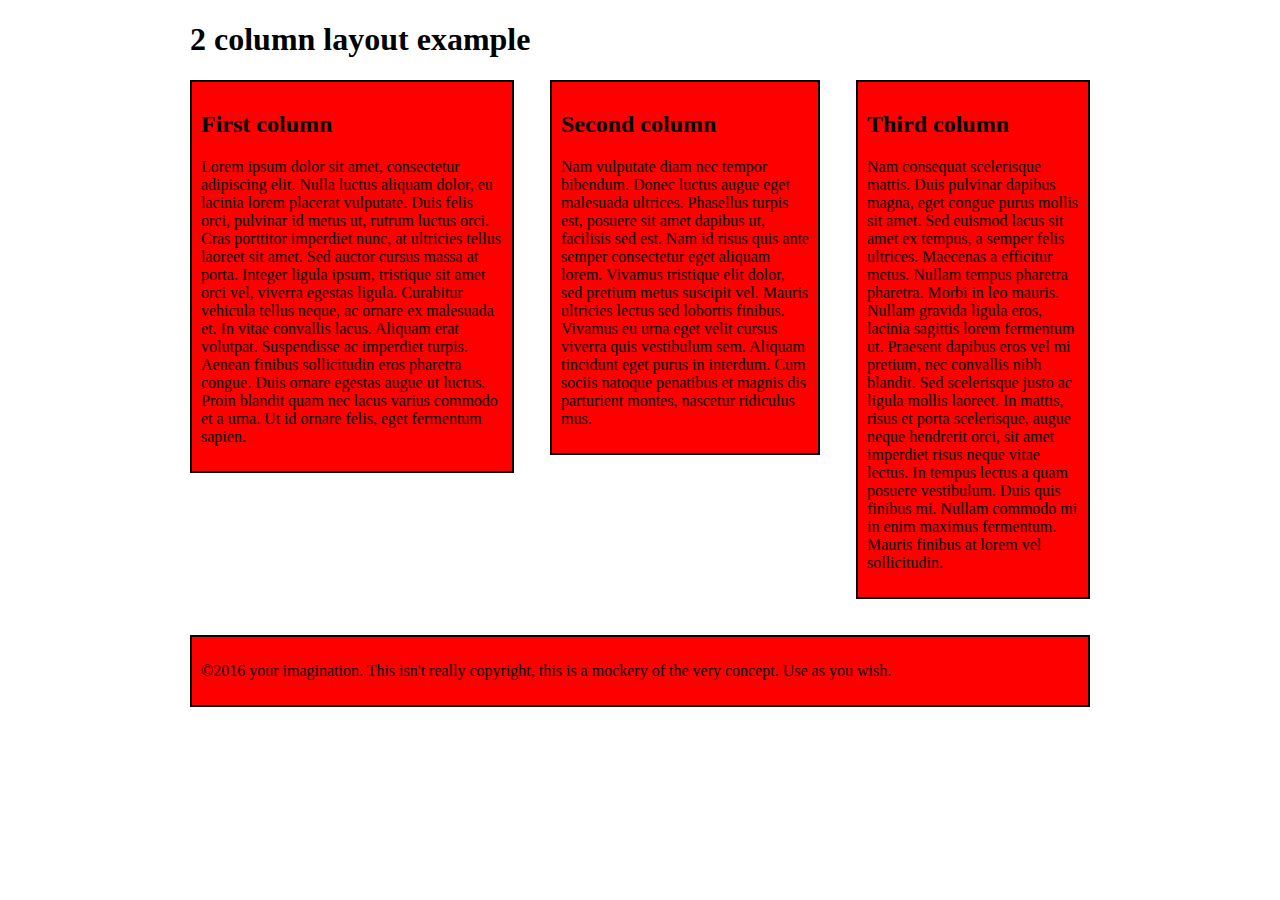
<file: 05/index.html>
<!DOCTYPE html>
<html lang="en-US">

<head>
    <meta charset="utf-8">
    <title>My test page</title>
    <style>
        * {
            box-sizing: border-box;
        }

        body {
            width: 90%;
            max-width: 900px;
            margin: 0 auto;
        }

        div:nth-of-type(1) {
            width: 36%;
            float: left;
        }

        div:nth-of-type(2) {
            width: 30%;
            float: left;
            margin-left: 4%;
        }

        div:nth-of-type(3) {
            width: 26%;
            float: right;
        }

        .clearfix {
            clear: both;
        }

        footer {
            margin-top: 4%;
        }

        .column,
        footer {
            padding: 1%;
            border: 2px solid black;
            background-color: red;
        }
    </style>
</head>

<body>
    <h1>2 column layout example</h1>
    <div class="column">
        <h2>First column</h2>
        <p> Lorem ipsum dolor sit amet, consectetur adipiscing elit. Nulla luctus aliquam dolor, eu lacinia lorem
            placerat
            vulputate. Duis felis orci, pulvinar id metus ut, rutrum luctus orci. Cras porttitor imperdiet nunc, at
            ultricies
            tellus laoreet sit amet. Sed auctor cursus massa at porta. Integer ligula ipsum, tristique sit amet orci
            vel,
            viverra egestas ligula. Curabitur vehicula tellus neque, ac ornare ex malesuada et. In vitae convallis
            lacus.
            Aliquam erat volutpat. Suspendisse ac imperdiet turpis. Aenean finibus sollicitudin eros pharetra congue.
            Duis
            ornare egestas augue ut luctus. Proin blandit quam nec lacus varius commodo et a urna. Ut id ornare felis,
            eget
            fermentum sapien.</p>
    </div>

    <div class="column">
        <h2>Second column</h2>
        <p>Nam vulputate diam nec tempor bibendum. Donec luctus augue eget malesuada ultrices. Phasellus turpis est,
            posuere
            sit amet dapibus ut, facilisis sed est. Nam id risus quis ante semper consectetur eget aliquam lorem.
            Vivamus
            tristique elit dolor, sed pretium metus suscipit vel. Mauris ultricies lectus sed lobortis finibus. Vivamus
            eu
            urna eget velit cursus viverra quis vestibulum sem. Aliquam tincidunt eget purus in interdum. Cum sociis
            natoque
            penatibus et magnis dis parturient montes, nascetur ridiculus mus.</p>
    </div>

    <div class="column">
        <h2>Third column</h2>
        <p>Nam consequat scelerisque mattis. Duis pulvinar dapibus magna, eget congue purus mollis sit amet. Sed euismod
            lacus sit amet ex tempus, a semper felis ultrices. Maecenas a efficitur metus. Nullam tempus pharetra
            pharetra.
            Morbi in leo mauris. Nullam gravida ligula eros, lacinia sagittis lorem fermentum ut. Praesent dapibus eros
            vel mi
            pretium, nec convallis nibh blandit. Sed scelerisque justo ac ligula mollis laoreet. In mattis, risus et
            porta
            scelerisque, augue neque hendrerit orci, sit amet imperdiet risus neque vitae lectus. In tempus lectus a
            quam
            posuere vestibulum. Duis quis finibus mi. Nullam commodo mi in enim maximus fermentum. Mauris finibus at
            lorem vel
            sollicitudin.</p>
    </div>
    <div class="clearfix"></div>
    <footer>
        <p>&copy;2016 your imagination. This isn't really copyright, this is a mockery of the very concept. Use as you
            wish.
        </p>
    </footer>
</body>

</html>
</file>
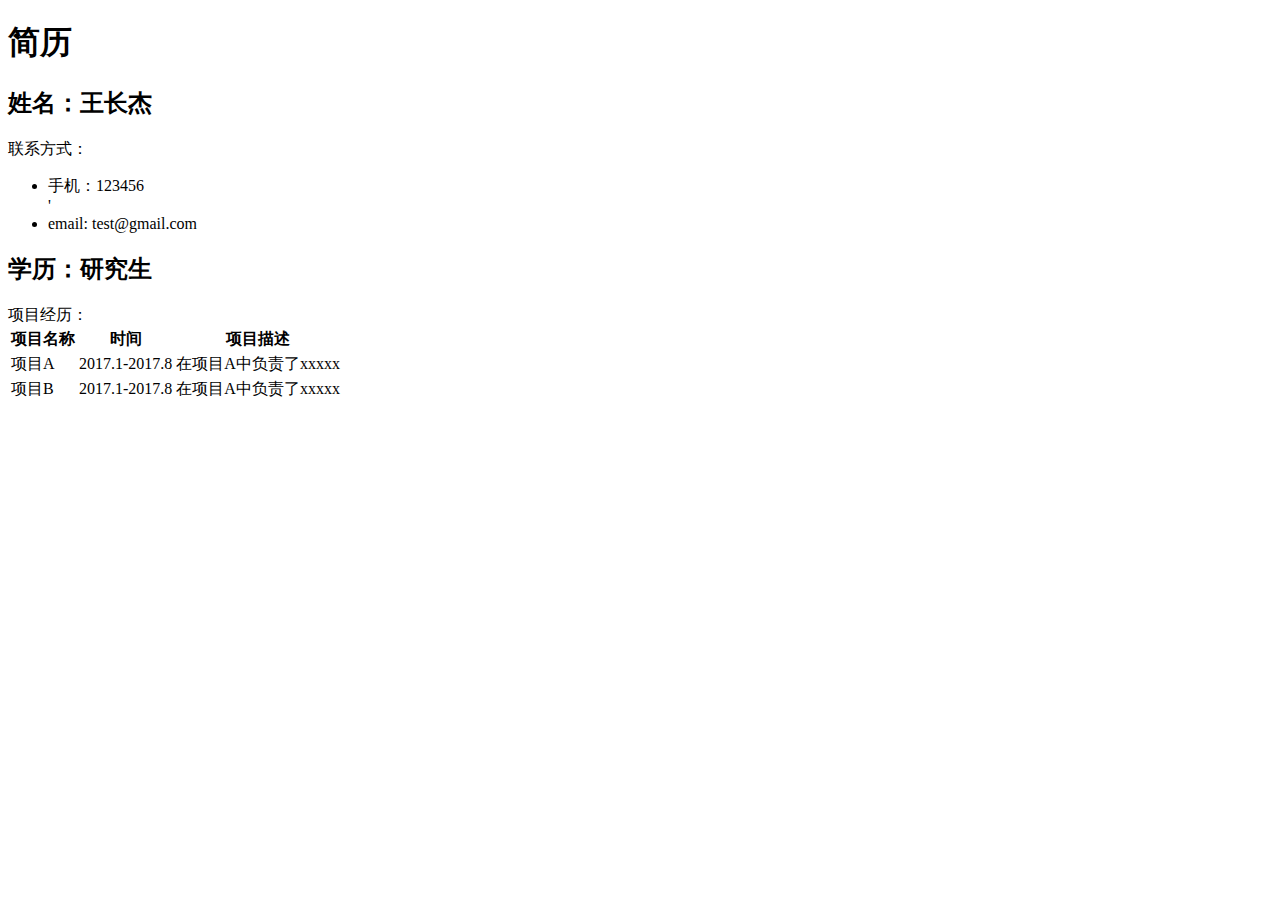
<file: 02/CV.html>
<!DOCTYPE html>
<html lang="en">
<head>
    <meta charset="UTF-8">
    <meta name="viewport" content="width=device-width, initial-scale=1.0">
    <meta http-equiv="X-UA-Compatible" content="ie=edge">
    <title>Document</title>
</head>
<body>
    <h1>简历</h1>
    <h2>姓名：王长杰</h2>
    联系方式：
    <ul>
        <li>手机：123456</li>'
        <li>email: test@gmail.com</li>
    </ul>
    <h2>学历：研究生</h2>
    项目经历：
    <table>
        <tr>
            <th>项目名称</th>
            <th>时间</th>
            <th>项目描述</th>
        </tr>
        <tr>
            <td>项目A</td>
            <td>2017.1-2017.8</td>
            <td>在项目A中负责了xxxxx</td>
        </tr>
        <tr>
            <td>项目B</td>
            <td>2017.1-2017.8</td>
            <td>在项目A中负责了xxxxx</td>
        </tr>
    </table>
</body>
</html>
</file>
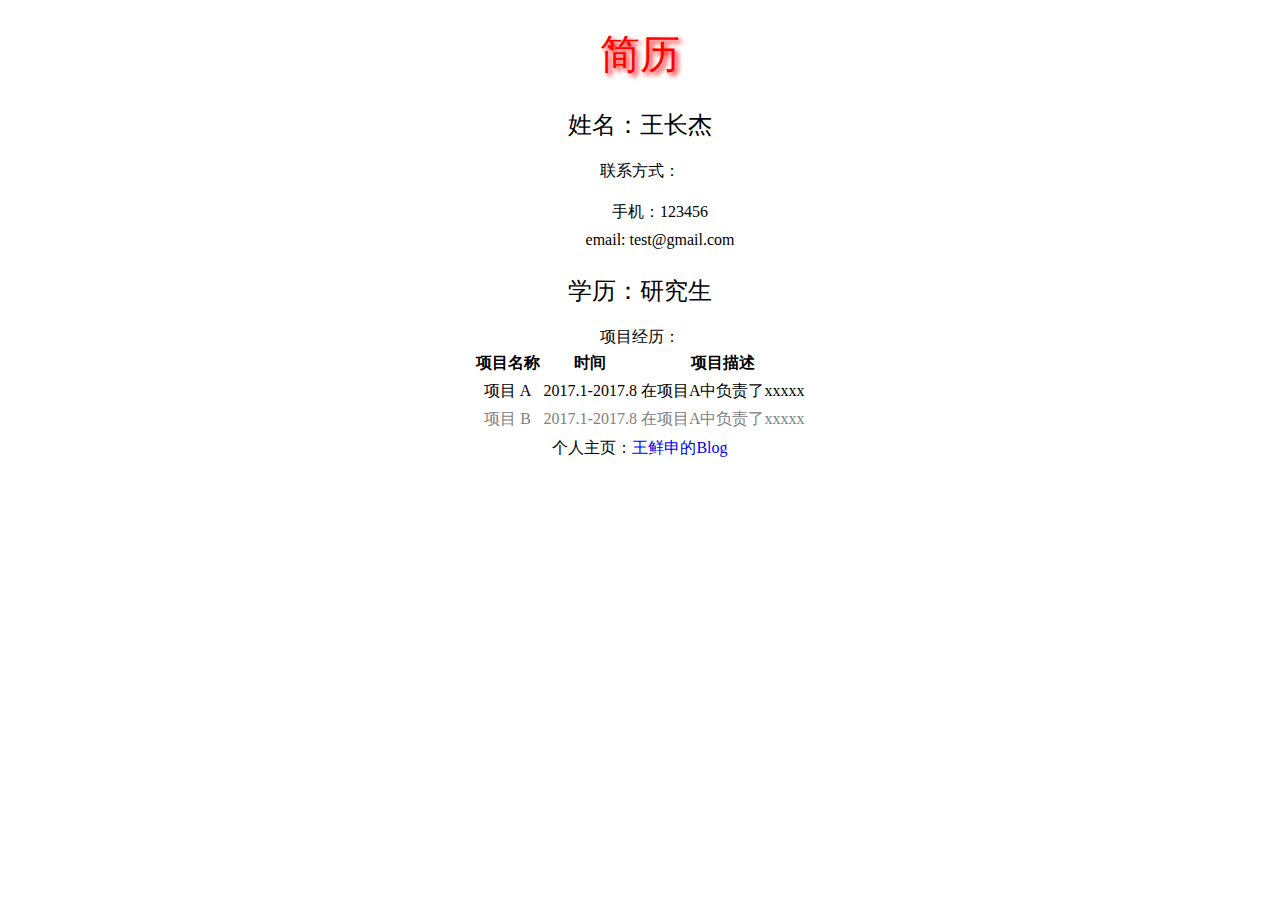
<file: 03/CV.html>
<!DOCTYPE html>
<html lang="en">
<head>
    <meta charset="UTF-8">
    <meta name="viewport" content="width=device-width, initial-scale=1.0">
    <meta http-equiv="X-UA-Compatible" content="ie=edge">
    <title>Document</title>
    <link rel="stylesheet" href="CV.css">
</head>
<body>
    <h1>简历</h1>
    <h2>姓名：王长杰</h2>
    联系方式：
    <ul id="contact">
        <li>手机：123456</li>
        <li>email: test@gmail.com</li>
    </ul>
    <h2>学历：研究生</h2>
    项目经历：
    <table>
        <tr>
            <th>项目名称</th>
            <th>时间</th>
            <th>项目描述</th>
        </tr>
        <tr>
            <td>项目 A</td>
            <td>2017.1-2017.8</td>
            <td>在项目A中负责了xxxxx</td>
        </tr>
        <tr class="even">
            <td>项目 B</td>
            <td>2017.1-2017.8</td>
            <td>在项目A中负责了xxxxx</td>
        </tr>
    </table>
    个人主页：<a href="http://www.thewangcj.top" >王鲜申的Blog</a>
</body>
</html>
</file>
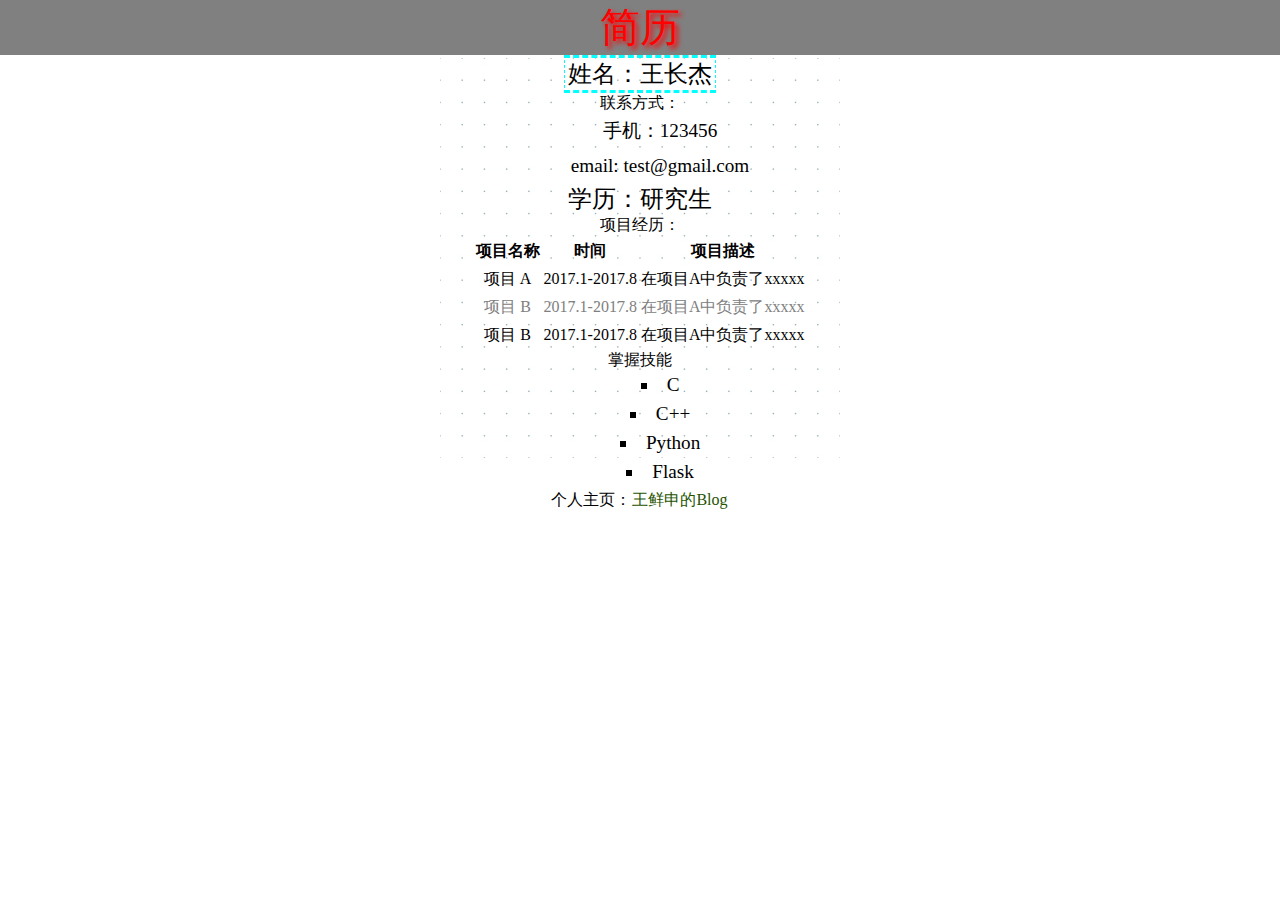
<file: 04/CV.html>
<!DOCTYPE html>
<html lang="en">
<head>
    <meta charset="UTF-8">
    <meta name="viewport" content="width=device-width, initial-scale=1.0">
    <meta http-equiv="X-UA-Compatible" content="ie=edge">
    <title>Document</title>
    <link rel="stylesheet" href="CV.css">
</head>
<body>
    <h1 id="title">简历</h1>
    <h2 id="name">姓名：王长杰</h2>
    联系方式：
    <ul id="contact">
        <li>手机：123456</li>
        <li>email: test@gmail.com</li>
    </ul>
    <h2>学历：研究生</h2>
    项目经历：
    <table>
        <tr>
            <th>项目名称</th>
            <th>时间</th>
            <th>项目描述</th>
        </tr>
        <tr>
            <td>项目 A</td>
            <td>2017.1-2017.8</td>
            <td>在项目A中负责了xxxxx</td>
        </tr>
        <tr class="even">
            <td>项目 B</td>
            <td>2017.1-2017.8</td>
            <td>在项目A中负责了xxxxx</td>
        </tr>
        <tr>
            <td>项目 B</td>
            <td>2017.1-2017.8</td>
            <td>在项目A中负责了xxxxx</td>
        </tr>
    </table>
    掌握技能
    <ul>
        <li>C</li>
        <li>C++</li>
        <li>Python</li>
        <li>Flask</li>
    </ul>
    个人主页：<a href="http://www.thewangcj.top" >王鲜申的Blog</a>
</body>
</html>
</file>
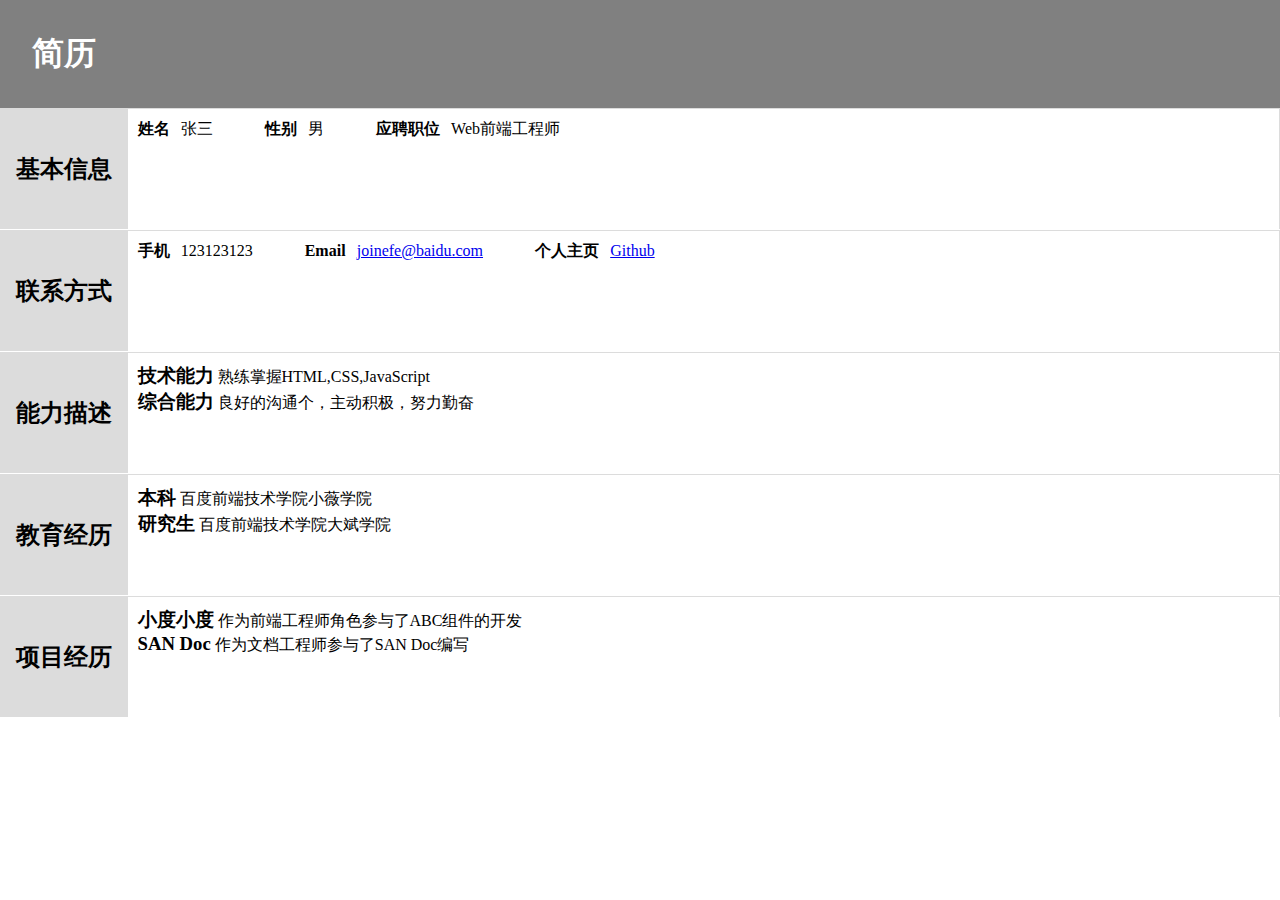
<file: 05/resume.html>
<!DOCTYPE html>
<html lang="en">

<head>
    <meta charset="UTF-8">
    <meta name="viewport" content="width=device-width, initial-scale=1.0">
    <meta http-equiv="X-UA-Compatible" content="ie=edge">
    <title>简历</title>
    <link rel="stylesheet" href="css/style_3.css">
</head>

<body>
    <div id="title">
        <h1>简历</h1>
    </div>

    <div id="content">

        <div class="entry">
            <h2>基本信息</h2>
            <div class="entry-right">
                <ul>
                    <li><span>姓名</span>张三</li>
                    <li><span>性别</span>男</li>
                    <li><span>应聘职位</span>Web前端工程师</li>
                </ul>
            </div>

        </div>

        <div class="clean-float"></div>

        <div class="entry">
            <h2>联系方式</h2>
            <div class="entry-right">
                <ul>
                    <li><span>手机</span>123123123</li>
                    <li><span>Email</span><a href="#">joinefe@baidu.com</a> </li>
                    <li><span>个人主页</span><a href="https://github.com/">Github</a></li>
                </ul>
            </div>
        </div>

        <div class="clean-float"></div>

        <div class="entry">
            <h2>能力描述</h2>
            <div class="entry-right">
                <div class="item">
                    <h3>技术能力</h3>
                    <p>熟练掌握HTML,CSS,JavaScript</p>
                </div>
                <div class="item">
                    <h3>综合能力</h3>
                    <p>良好的沟通个，主动积极，努力勤奋</p>
                </div>
            </div>
        </div>

        <div class="clean-float"></div>

        <div class="entry">
            <h2>教育经历</h2>
            <div class="entry-right">
                <div class="item">
                    <h3>本科</h3>
                    <p>百度前端技术学院小薇学院</p>
                </div>
                <div class="item">
                    <h3>研究生</h3>
                    <p>百度前端技术学院大斌学院</p>
                </div>
            </div>
        </div>

        <div class="clean-float"></div>

        <div class="entry">
            <h2>项目经历</h2>
            <div class="entry-right">
                <div class="item">
                    <h3>小度小度</h3>
                    <p>作为前端工程师角色参与了ABC组件的开发</p>
                </div>
                <div class="item">
                    <h3>SAN Doc</h3>
                    <p>作为文档工程师参与了SAN Doc编写</p>
                </div>
            </div>
        </div>

    </div>
</body>

</html>
</file>
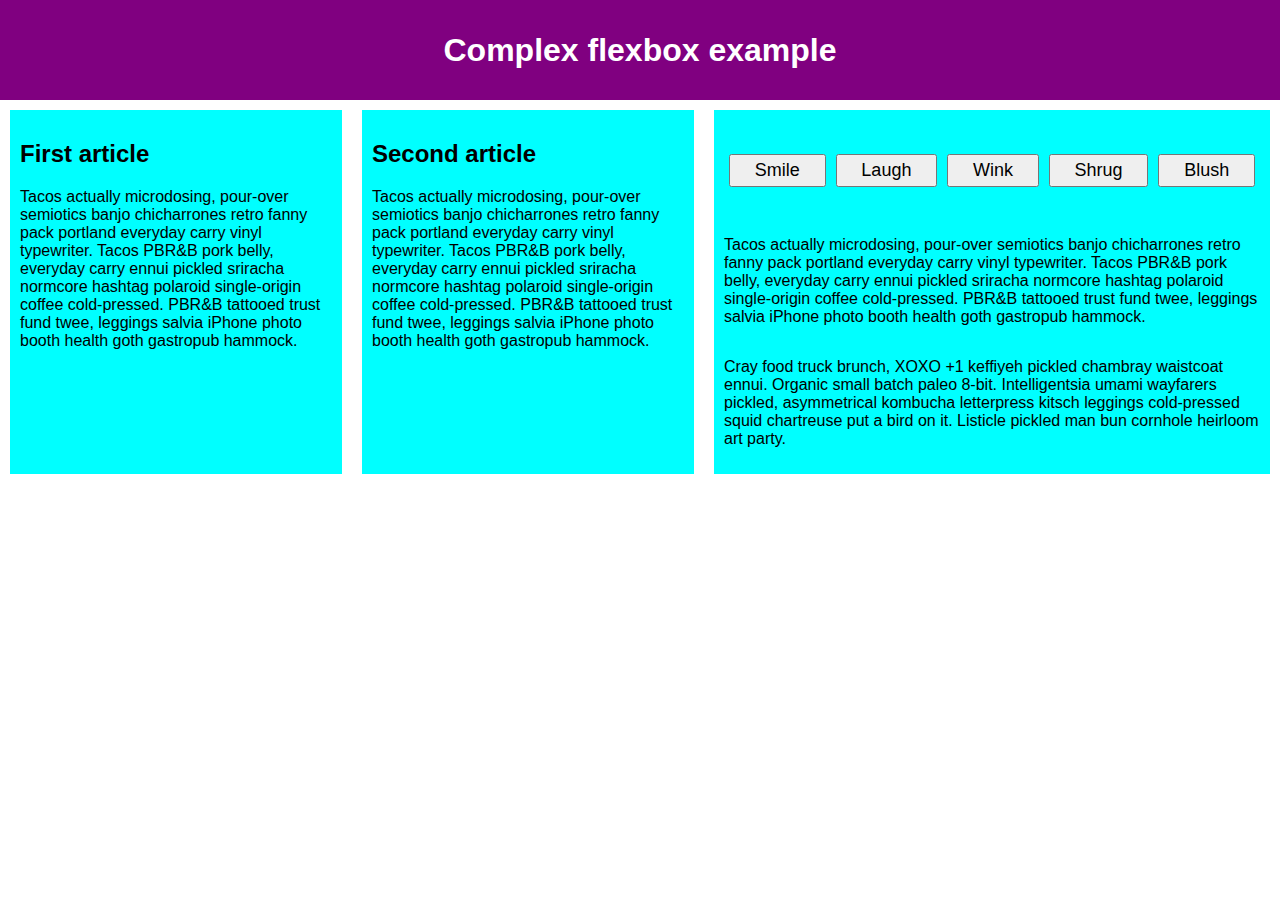
<file: 06/complete-flex.html>
<!DOCTYPE html>
<html>

<head>
    <meta charset="utf-8">
    <title>Complex flexbox example</title>
    <style>
        html {
            font-family: sans-serif;
        }

        body {
            margin: 0;
        }

        header {
            background: purple;
            height: 100px;
        }

        h1 {
            text-align: center;
            color: white;
            line-height: 100px;
            margin: 0;
        }

        article {
            padding: 10px;
            margin: 10px;
            background: aqua;
        }

        /* Add your flexbox CSS below here */
        section {
            display: flex;
        }

        article {
            flex: 1 200px;
        }

        article:nth-of-type(3) {
            flex: 3 200px;
            display: flex;
            flex-flow: column;
        }

        article:nth-of-type(3) div:first-child {
            flex: 1 100px;
            display: flex;
            flex-flow: row wrap;
            align-items: center;
            justify-content: space-around;
        }

        button {
            flex: 1 auto;
            margin: 5px;
            font-size: 18px;
            line-height: 1.5;
        }
    </style>
</head>

<body>
    <header>
        <h1>Complex flexbox example</h1>
    </header>

    <section>
        <article>
            <h2>First article</h2>

            <p>Tacos actually microdosing, pour-over semiotics banjo chicharrones retro fanny pack portland everyday
                carry vinyl typewriter. Tacos PBR&B pork belly, everyday carry ennui pickled sriracha normcore hashtag
                polaroid single-origin coffee cold-pressed. PBR&B tattooed trust fund twee, leggings salvia iPhone photo
                booth health goth gastropub hammock.</p>
        </article>

        <article>
            <h2>Second article</h2>

            <p>Tacos actually microdosing, pour-over semiotics banjo chicharrones retro fanny pack portland everyday
                carry vinyl typewriter. Tacos PBR&B pork belly, everyday carry ennui pickled sriracha normcore hashtag
                polaroid single-origin coffee cold-pressed. PBR&B tattooed trust fund twee, leggings salvia iPhone photo
                booth health goth gastropub hammock.</p>
        </article>

        <article>
            <div>
                <button>Smile</button>
                <button>Laugh</button>
                <button>Wink</button>
                <button>Shrug</button>
                <button>Blush</button>
            </div>
            <div>
                <p>Tacos actually microdosing, pour-over semiotics banjo chicharrones retro fanny pack portland everyday
                    carry vinyl typewriter. Tacos PBR&B pork belly, everyday carry ennui pickled sriracha normcore
                    hashtag polaroid single-origin coffee cold-pressed. PBR&B tattooed trust fund twee, leggings salvia
                    iPhone photo booth health goth gastropub hammock.</p>
            </div>
            <div>
                <p>Cray food truck brunch, XOXO +1 keffiyeh pickled chambray waistcoat ennui. Organic small batch paleo
                    8-bit. Intelligentsia umami wayfarers pickled, asymmetrical kombucha letterpress kitsch leggings
                    cold-pressed squid chartreuse put a bird on it. Listicle pickled man bun cornhole heirloom art
                    party.</p>
            </div>
        </article>
    </section>
</body>

</html>
</file>
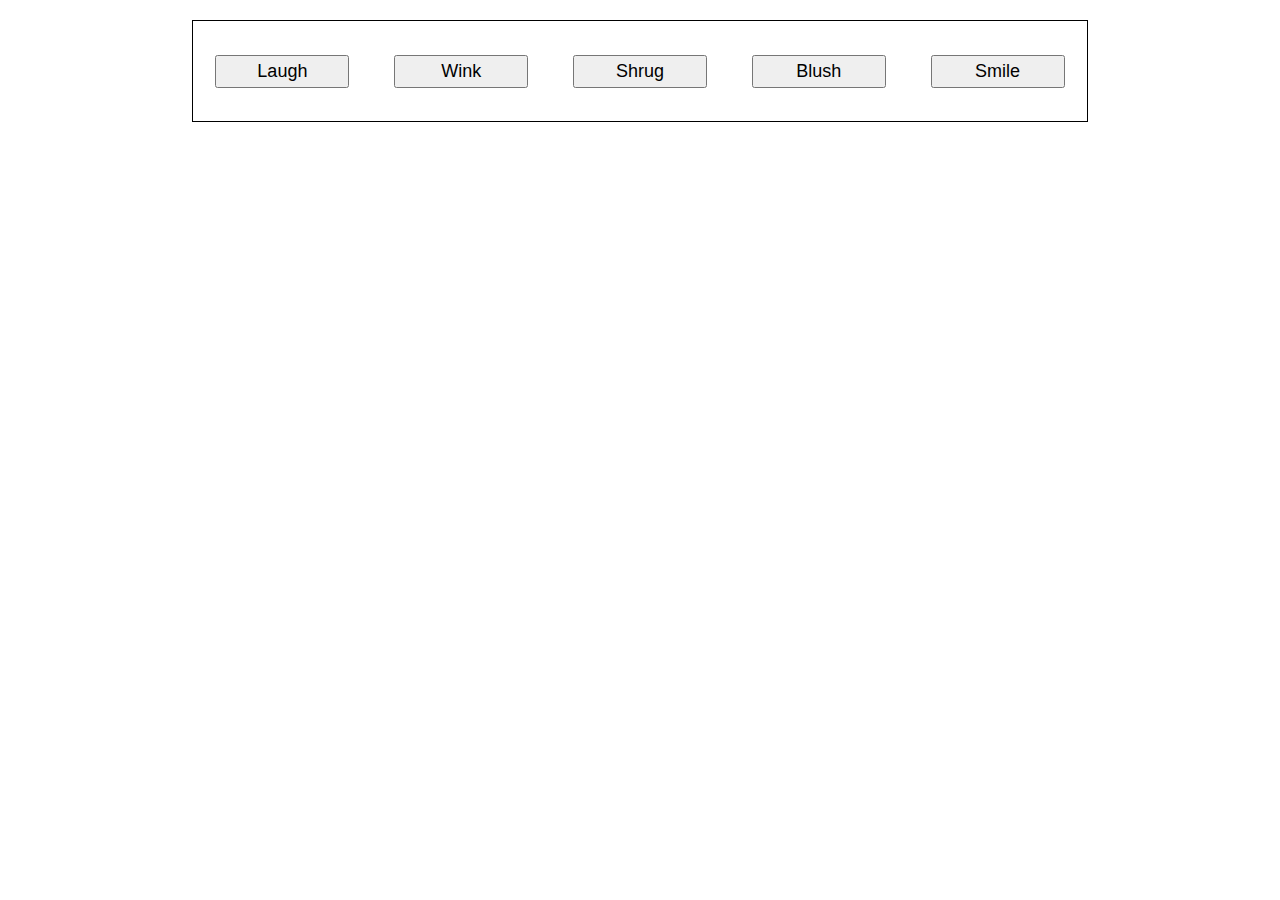
<file: 06/flex-align.html>
<!DOCTYPE html>
<html>

<head>
    <meta charset="utf-8">
    <title>Flexbox align 0 — starting code</title>
    <style>
        html {
            font-family: sans-serif;
        }

        body {
            width: 70%;
            max-width: 960px;
            margin: 20px auto;
        }

        button {
            font-size: 18px;
            line-height: 1.5;
            width: 15%;
        }

        div {
            height: 100px;
            border: 1px solid black;
        }

        /* Add your flexbox CSS below here */
        div {
            display: flex;
            align-items: center;
            justify-content: space-around;
        }

        button:first-child {
            order: 1;
        }
    </style>
</head>

<body>
    <div>
        <button>Smile</button>
        <button>Laugh</button>
        <button>Wink</button>
        <button>Shrug</button>
        <button>Blush</button>
    </div>
</body>

</html>
</file>
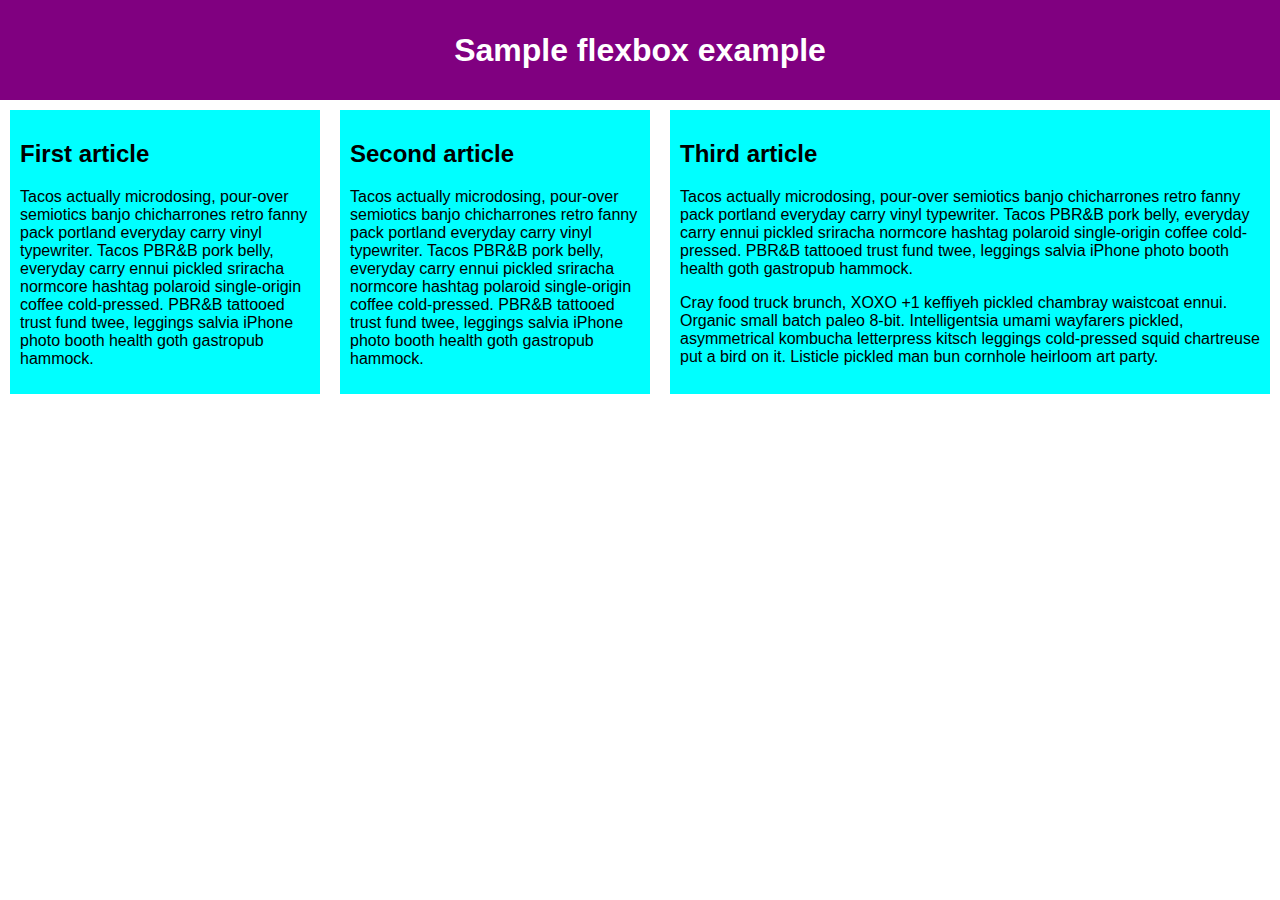
<file: 06/flex-demo.html>
<!DOCTYPE html>
<html>

<head>
    <meta charset="utf-8">
    <title>Flexbox 0 — starting code</title>
    <style>
        html {
            font-family: sans-serif;
        }

        body {
            margin: 0;
        }

        header {
            background: purple;
            height: 100px;
        }

        h1 {
            text-align: center;
            color: white;
            line-height: 100px;
            margin: 0;
        }

        article {
            padding: 10px;
            margin: 10px;
            background: aqua;
        }

        /* Add your flexbox CSS below here */
        section {
            display: flex;
        }

        article {
            flex: 1;
        }

        article:nth-of-type(3) {
            flex: 2 ;
        }
    </style>
</head>

<body>
    <header>
        <h1>Sample flexbox example</h1>
    </header>

    <section>
        <article>
            <h2>First article</h2>

            <p>Tacos actually microdosing, pour-over semiotics banjo chicharrones retro fanny pack portland everyday
                carry vinyl typewriter. Tacos PBR&B pork belly, everyday carry ennui pickled sriracha normcore hashtag
                polaroid single-origin coffee cold-pressed. PBR&B tattooed trust fund twee, leggings salvia iPhone photo
                booth health goth gastropub hammock.</p>
        </article>

        <article>
            <h2>Second article</h2>

            <p>Tacos actually microdosing, pour-over semiotics banjo chicharrones retro fanny pack portland everyday
                carry vinyl typewriter. Tacos PBR&B pork belly, everyday carry ennui pickled sriracha normcore hashtag
                polaroid single-origin coffee cold-pressed. PBR&B tattooed trust fund twee, leggings salvia iPhone photo
                booth health goth gastropub hammock.</p>
        </article>

        <article>
            <h2>Third article</h2>

            <p>Tacos actually microdosing, pour-over semiotics banjo chicharrones retro fanny pack portland everyday
                carry vinyl typewriter. Tacos PBR&B pork belly, everyday carry ennui pickled sriracha normcore hashtag
                polaroid single-origin coffee cold-pressed. PBR&B tattooed trust fund twee, leggings salvia iPhone photo
                booth health goth gastropub hammock.</p>

            <p>Cray food truck brunch, XOXO +1 keffiyeh pickled chambray waistcoat ennui. Organic small batch paleo
                8-bit. Intelligentsia umami wayfarers pickled, asymmetrical kombucha letterpress kitsch leggings
                cold-pressed squid chartreuse put a bird on it. Listicle pickled man bun cornhole heirloom art party.
            </p>
        </article>
    </section>
</body>

</html>
</file>
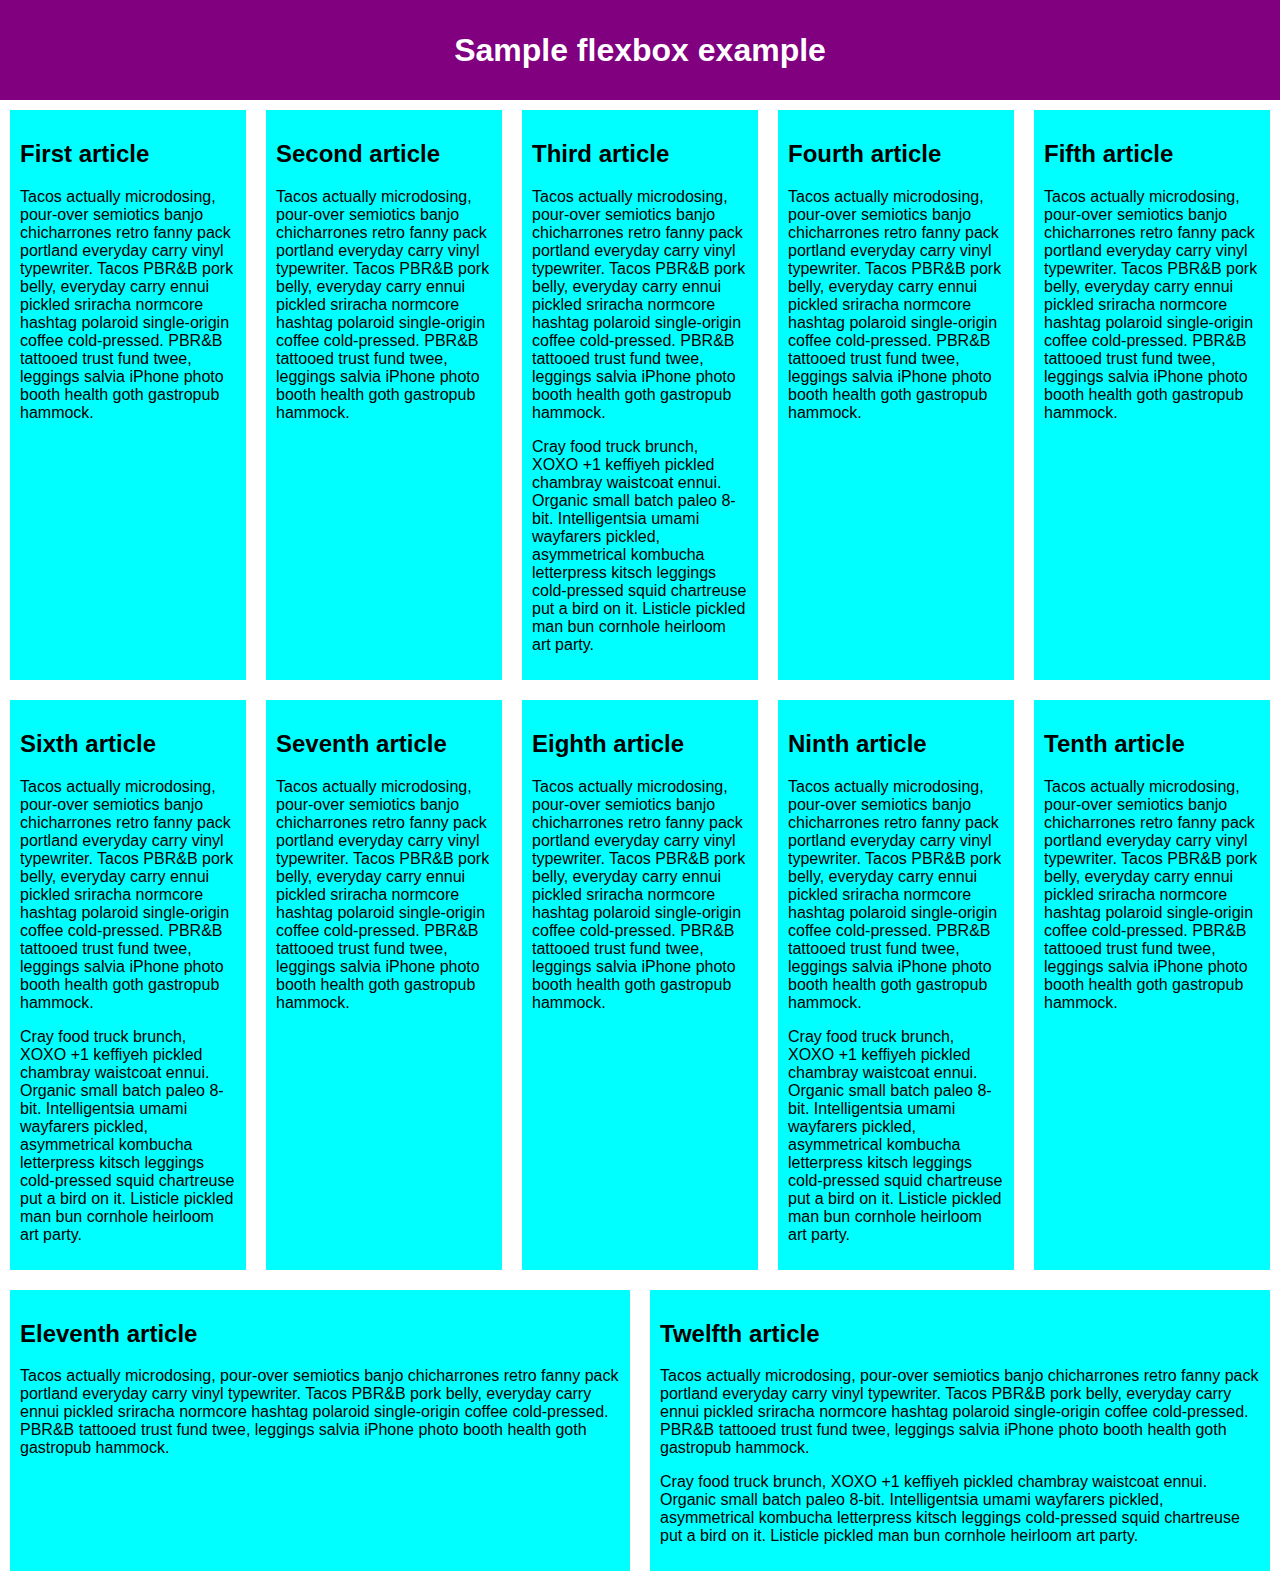
<file: 06/flex-overflow.html>
<!DOCTYPE html>
<html>
  <head>
    <meta charset="utf-8">
    <title>Flexbox wrap 0 — children overflowing</title>
    <style>
      html {
        font-family: sans-serif;
      }

      body {
        margin: 0;
      }

      header {
        background: purple;
        height: 100px;
      }

      h1 {
        text-align: center;
        color: white;
        line-height: 100px;
        margin: 0;
      }

      article {
        padding: 10px;
        margin: 10px;
        background: aqua;
      }

      /* Add your flexbox CSS below here */

      section {
        display: flex;
        flex-direction: row;
        flex-wrap: wrap;
      }

      article {
        flex: 200px;
      }

      
    </style>
  </head>
  <body>
    <header>
      <h1>Sample flexbox example</h1>
    </header>

    <section>
      <article>
        <h2>First article</h2>

        <p>Tacos actually microdosing, pour-over semiotics banjo chicharrones retro fanny pack portland everyday carry vinyl typewriter. Tacos PBR&B pork belly, everyday carry ennui pickled sriracha normcore hashtag polaroid single-origin coffee cold-pressed. PBR&B tattooed trust fund twee, leggings salvia iPhone photo booth health goth gastropub hammock.</p>
      </article>

      <article>
        <h2>Second article</h2>

        <p>Tacos actually microdosing, pour-over semiotics banjo chicharrones retro fanny pack portland everyday carry vinyl typewriter. Tacos PBR&B pork belly, everyday carry ennui pickled sriracha normcore hashtag polaroid single-origin coffee cold-pressed. PBR&B tattooed trust fund twee, leggings salvia iPhone photo booth health goth gastropub hammock.</p>
      </article>

      <article>
        <h2>Third article</h2>

        <p>Tacos actually microdosing, pour-over semiotics banjo chicharrones retro fanny pack portland everyday carry vinyl typewriter. Tacos PBR&B pork belly, everyday carry ennui pickled sriracha normcore hashtag polaroid single-origin coffee cold-pressed. PBR&B tattooed trust fund twee, leggings salvia iPhone photo booth health goth gastropub hammock.</p>

        <p>Cray food truck brunch, XOXO +1 keffiyeh pickled chambray waistcoat ennui. Organic small batch paleo 8-bit. Intelligentsia umami wayfarers pickled, asymmetrical kombucha letterpress kitsch leggings cold-pressed squid chartreuse put a bird on it. Listicle pickled man bun cornhole heirloom art party.</p>
      </article>

      <article>
        <h2>Fourth article</h2>

        <p>Tacos actually microdosing, pour-over semiotics banjo chicharrones retro fanny pack portland everyday carry vinyl typewriter. Tacos PBR&B pork belly, everyday carry ennui pickled sriracha normcore hashtag polaroid single-origin coffee cold-pressed. PBR&B tattooed trust fund twee, leggings salvia iPhone photo booth health goth gastropub hammock.</p>
      </article>

      <article>
        <h2>Fifth article</h2>

        <p>Tacos actually microdosing, pour-over semiotics banjo chicharrones retro fanny pack portland everyday carry vinyl typewriter. Tacos PBR&B pork belly, everyday carry ennui pickled sriracha normcore hashtag polaroid single-origin coffee cold-pressed. PBR&B tattooed trust fund twee, leggings salvia iPhone photo booth health goth gastropub hammock.</p>
      </article>

      <article>
        <h2>Sixth article</h2>

        <p>Tacos actually microdosing, pour-over semiotics banjo chicharrones retro fanny pack portland everyday carry vinyl typewriter. Tacos PBR&B pork belly, everyday carry ennui pickled sriracha normcore hashtag polaroid single-origin coffee cold-pressed. PBR&B tattooed trust fund twee, leggings salvia iPhone photo booth health goth gastropub hammock.</p>

        <p>Cray food truck brunch, XOXO +1 keffiyeh pickled chambray waistcoat ennui. Organic small batch paleo 8-bit. Intelligentsia umami wayfarers pickled, asymmetrical kombucha letterpress kitsch leggings cold-pressed squid chartreuse put a bird on it. Listicle pickled man bun cornhole heirloom art party.</p>
      </article>

      <article>
        <h2>Seventh article</h2>

        <p>Tacos actually microdosing, pour-over semiotics banjo chicharrones retro fanny pack portland everyday carry vinyl typewriter. Tacos PBR&B pork belly, everyday carry ennui pickled sriracha normcore hashtag polaroid single-origin coffee cold-pressed. PBR&B tattooed trust fund twee, leggings salvia iPhone photo booth health goth gastropub hammock.</p>
      </article>

      <article>
        <h2>Eighth article</h2>

        <p>Tacos actually microdosing, pour-over semiotics banjo chicharrones retro fanny pack portland everyday carry vinyl typewriter. Tacos PBR&B pork belly, everyday carry ennui pickled sriracha normcore hashtag polaroid single-origin coffee cold-pressed. PBR&B tattooed trust fund twee, leggings salvia iPhone photo booth health goth gastropub hammock.</p>
      </article>

      <article>
        <h2>Ninth article</h2>

        <p>Tacos actually microdosing, pour-over semiotics banjo chicharrones retro fanny pack portland everyday carry vinyl typewriter. Tacos PBR&B pork belly, everyday carry ennui pickled sriracha normcore hashtag polaroid single-origin coffee cold-pressed. PBR&B tattooed trust fund twee, leggings salvia iPhone photo booth health goth gastropub hammock.</p>

        <p>Cray food truck brunch, XOXO +1 keffiyeh pickled chambray waistcoat ennui. Organic small batch paleo 8-bit. Intelligentsia umami wayfarers pickled, asymmetrical kombucha letterpress kitsch leggings cold-pressed squid chartreuse put a bird on it. Listicle pickled man bun cornhole heirloom art party.</p>
      </article>

      <article>
        <h2>Tenth article</h2>

        <p>Tacos actually microdosing, pour-over semiotics banjo chicharrones retro fanny pack portland everyday carry vinyl typewriter. Tacos PBR&B pork belly, everyday carry ennui pickled sriracha normcore hashtag polaroid single-origin coffee cold-pressed. PBR&B tattooed trust fund twee, leggings salvia iPhone photo booth health goth gastropub hammock.</p>
      </article>

      <article>
        <h2>Eleventh article</h2>

        <p>Tacos actually microdosing, pour-over semiotics banjo chicharrones retro fanny pack portland everyday carry vinyl typewriter. Tacos PBR&B pork belly, everyday carry ennui pickled sriracha normcore hashtag polaroid single-origin coffee cold-pressed. PBR&B tattooed trust fund twee, leggings salvia iPhone photo booth health goth gastropub hammock.</p>
      </article>

      <article>
        <h2>Twelfth article</h2>

        <p>Tacos actually microdosing, pour-over semiotics banjo chicharrones retro fanny pack portland everyday carry vinyl typewriter. Tacos PBR&B pork belly, everyday carry ennui pickled sriracha normcore hashtag polaroid single-origin coffee cold-pressed. PBR&B tattooed trust fund twee, leggings salvia iPhone photo booth health goth gastropub hammock.</p>

        <p>Cray food truck brunch, XOXO +1 keffiyeh pickled chambray waistcoat ennui. Organic small batch paleo 8-bit. Intelligentsia umami wayfarers pickled, asymmetrical kombucha letterpress kitsch leggings cold-pressed squid chartreuse put a bird on it. Listicle pickled man bun cornhole heirloom art party.</p>
      </article>
    </section>
  </body>
</html>
</file>
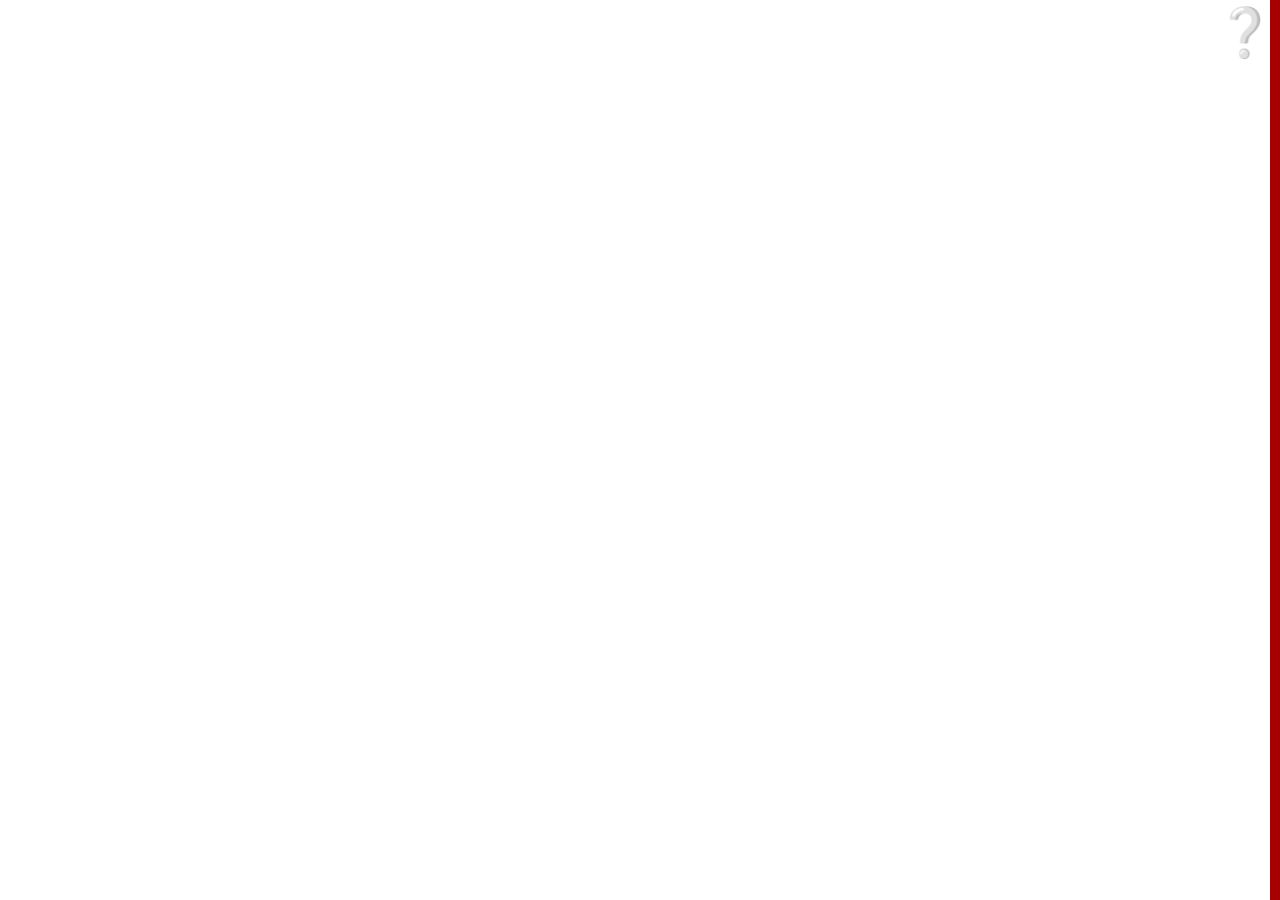
<file: 06/hidden-info-panel.html>
<!DOCTYPE html>
<html lang="en-us">

<head>
    <meta charset="utf-8">
    <title>Hidden info panel</title>

    <style>
        /* || Checkbox hack to control information box display */

        label[for="toggle"] {
            font-size: 3rem;
            position: absolute;
            top: 4px;
            right: 5px;
            z-index: 1;
            cursor: pointer;
        }

        input[type="checkbox"] {
            position: absolute;
            top: -100px;
        }

        /* information box styling */

        aside {
            background-color: #a60000;
            color: white;

            width: 340px;
            height: 100%;
            padding: 0 20px;

            position: fixed;
            top: 0;
            right: -370px;

            transition: 0.6s all;
        }

        /* Second part of the checkbox hack — the checked state */

        input[type=checkbox]:checked+aside {
            right: 0px;
        }
    </style>

</head>

<body>
    <label for="toggle">❔</label>
    <input type="checkbox" id="toggle">
    <aside>
        <h2>Information</h2>

        <p>Some very important information about your app:</p>

        <ol>
            <li>It has a really cool slide-out information box.</li>
            <li>This information box uses a combination of fixed positioning and a CSS transition for the smooth
                sliding.</li>
            <li>It also uses a cool technique called the <a href="https://css-tricks.com/the-checkbox-hack/">checkbox
                    hack</a>.</li>
            <li>This allows you to create a nice "toggle on/toggle off" UI effect without using any JavaScript, which
                will work in IE9 and above (the smooth transition will work in IE10 and above.)</li>

        </ol>

    </aside>
</body>

</html>
</file>
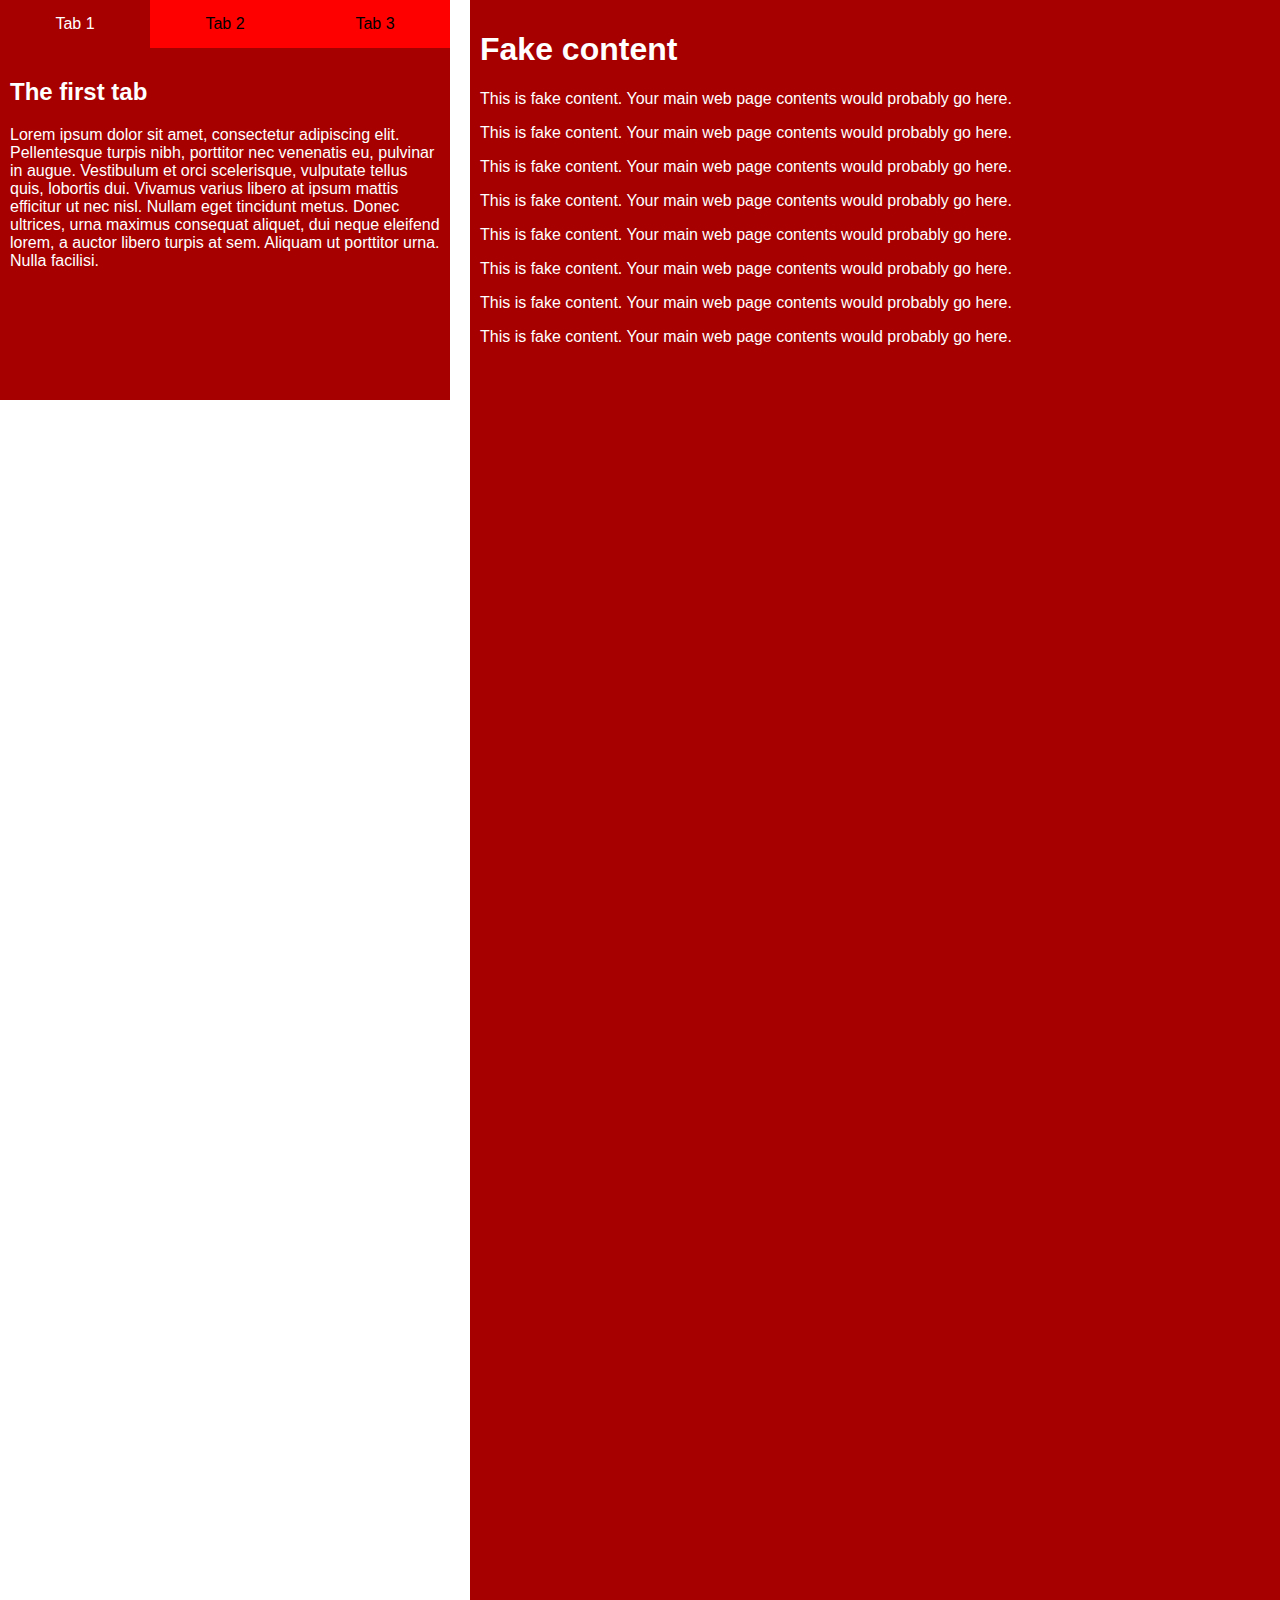
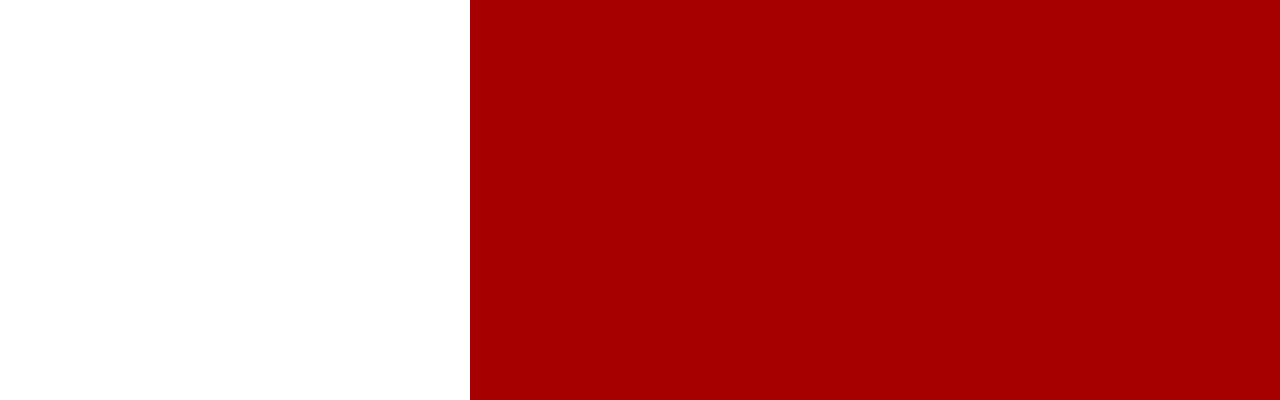
<file: 06/info-box-start.html>
<!DOCTYPE html>
<html lang="en">

<head>
	<meta charset="UTF-8">
	<meta name="viewport" content="width=device-width, initial-scale=1.0">
	<meta http-equiv="X-UA-Compatible" content="ie=edge">
	<title>Document</title>
	<style>
		html {
			font-family: sans-serif;
		}

		* {
			box-sizing: border-box;
		}

		body {
			margin: 0;
		}

		.info-box {
			width: 450px;
			height: 400px;
			position: fixed;
			top: 0;
		}

		.info-box ul {
			padding-left: 0;
			margin-top: 0;
		}

		.info-box li {
			float: left;
			list-style-type: none;
			width: 150px;
		}

		.info-box li a {
			display: inline-block;
			text-decoration: none;
			width: 100%;
			line-height: 3;
			background-color: red;
			color: black;
			text-align: center;
		}

		.info-box li a:focus,
		.info-box li a:hover {
			background-color: #a60000;
			color: white;
		}

		.info-box li a.active {
			background-color: #a60000;
			color: white;
		}

		.info-box .panels {
			height: 352px;
			position: relative;
			clear: both;
		}

		.info-box article {
			position: absolute;
			top: 0;
			left: 0;
			height: 352px;
			padding: 10px;
			color: white;
			background-color: #a60000;
		}

		.info-box .active-panel {
			z-index: 1;
		}

		.fake-content {
			background-color: #a60000;
			color: white;
			padding: 10px;
			height: 2000px;
			margin-left: 470px;
		}
	</style>
</head>

<body>
	<section class="info-box">
		<ul>
			<li><a href="#" class="active">Tab 1</a></li>
			<li><a href="#">Tab 2</a></li>
			<li><a href="#">Tab 3</a></li>
		</ul>
		<div class="panels">
			<article class="active-panel">
				<h2>The first tab</h2>

				<p>Lorem ipsum dolor sit amet, consectetur adipiscing elit. Pellentesque turpis nibh, porttitor nec
					venenatis eu, pulvinar in augue. Vestibulum et orci scelerisque, vulputate tellus quis, lobortis
					dui. Vivamus varius libero at ipsum mattis efficitur ut nec nisl. Nullam eget tincidunt metus. Donec
					ultrices, urna maximus consequat aliquet, dui neque eleifend lorem, a auctor libero turpis at sem.
					Aliquam ut porttitor urna. Nulla facilisi.</p>
			</article>
			<article>
				<h2>The second tab</h2>

				<p>This tab hasn't got any Lorem Ipsum in it. But the content isn't very exciting all the same.</p>
			</article>
			<article>
				<h2>The third tab</h2>

				<p>Lorem ipsum dolor sit amet, consectetur adipiscing elit. Pellentesque turpis nibh, porttitor nec
					venenatis eu, pulvinar in augue. And now an ordered list: how exciting!</p>

				<ol>
					<li>dui neque eleifend lorem, a auctor libero turpis at sem.</li>
					<li>Aliquam ut porttitor urna.</li>
					<li>Nulla facilisi</li>
				</ol>
			</article>
		</div>
	</section>
	<section class="fake-content">
		<h1>Fake content</h1>
		<p>This is fake content. Your main web page contents would probably go here.</p>
		<p>This is fake content. Your main web page contents would probably go here.</p>
		<p>This is fake content. Your main web page contents would probably go here.</p>
		<p>This is fake content. Your main web page contents would probably go here.</p>
		<p>This is fake content. Your main web page contents would probably go here.</p>
		<p>This is fake content. Your main web page contents would probably go here.</p>
		<p>This is fake content. Your main web page contents would probably go here.</p>
		<p>This is fake content. Your main web page contents would probably go here.</p>
	</section>
</body>
<script>
	var tabs = document.querySelectorAll('.info-box li a');
	var panels = document.querySelectorAll('.info-box article');

	for (i = 0; i < tabs.length; i++) {
		var tab = tabs[i];
		setTabHandler(tab, i);
	}

	function setTabHandler(tab, tabPos) {
		tab.onclick = function () {
			for (i = 0; i < tabs.length; i++) {
				if (tabs[i].getAttribute('class')) {
					tabs[i].removeAttribute('class');
				}
			}

			tab.setAttribute('class', 'active');

			for (i = 0; i < panels.length; i++) {
				if (panels[i].getAttribute('class')) {
					panels[i].removeAttribute('class');
				}
			}

			panels[tabPos].setAttribute('class', 'active-panel');
		}
	}
</script>

</html>
</file>
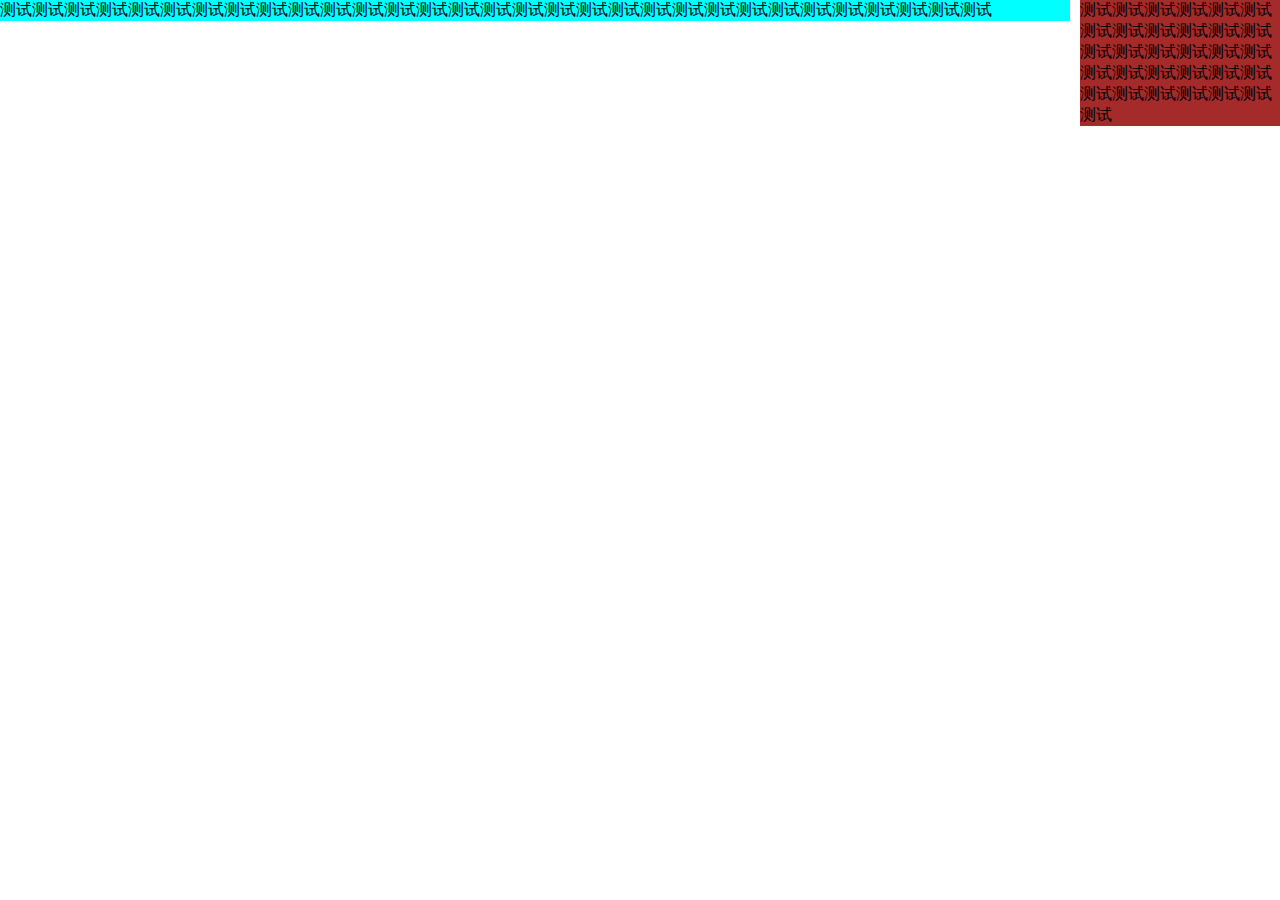
<file: 06/two-coloumn-3.html>
<!DOCTYPE html>
<html lang="en">

<head>
    <meta charset="UTF-8">
    <meta name="viewport" content="width=device-width, initial-scale=1.0">
    <meta http-equiv="X-UA-Compatible" content="ie=edge">
    <title>两栏布局，右侧固定宽度，左侧根据浏览器宽度进行自适应变化</title>
    <style>
        * {
            margin: 0;
            padding: 0;
        }

        #main {
            position: relative;
        }

        #right {
            background-color: brown;
            width: 200px;
            /* height: 100%; */
            position: absolute;
            top: 0;
            right: 0;
        }

        #left {
            background-color: aqua;
            /* height: 100%; */
            margin-right: 210px;
        }
    </style>
</head>

<body>
    <div id="main">
        <div id="left">
            <p>
                测试测试测试测试测试测试测试测试测试测试测试测试测试测试测试测试测试测试测试测试测试测试测试测试测试测试测试测试测试测试测试
            </p>
        </div>
        <div id="right">
            测试测试测试测试测试测试测试测试测试测试测试测试测试测试测试测试测试测试测试测试测试测试测试测试测试测试测试测试测试测试测试
        </div>
    </div>

</body>

</html>
</file>
<file: 03/CV.css>
html {
  text-align: center;
}
h1 {
  color: red;
  font-weight: normal;
  font-size: 2.5em;
  text-shadow: 3px 3px 5px;
}

h2 {
  font-weight: normal;
}

a {
  text-decoration: none;
}

#contact {
  line-height: 1.8;
  list-style-type: none;
}

table {
  margin: auto;
  line-height: 1.5;
}

a {
  line-height: 1.8;
}

.even {
  color: gray;
}
</file>
<file: 04/CV.css>
* {
  margin: 0;
}

html {
  text-align: center;
}

body {
  background-image: url(./dot-grid.png);
  background-repeat: no-repeat;
  background-position: center;
}

h1 {
  color: red;
  font-weight: normal;
  font-size: 2.5em;
  text-shadow: 3px 3px 5px;
  background-color: gray;
}

h2 {
  font-weight: normal;
}

a {
  text-decoration: none;
  line-height: 1.8;
  padding: 2px 1px 0;
}

a:link {
  color: #265301;
}

a:visited {
  color: #437A16;
}

a:focus {
  border-bottom: 1px solid;
  background: #BAE498;
}

a:hover {
  border-bottom: 1px solid;     
  background: #CDFEAA;
}

a:active {
  background: #265301;
  color: #CDFEAA;
}

#contact {
  line-height: 1.8;
  list-style-type: none;
}

table {
  margin: auto;
  line-height: 1.5;
}

.even {
  color: gray;
}

ul {
  font-size: 1.2em;
  line-height: 1.5;
  list-style-position: inside;
  margin: auto;
  list-style-type: square;
}

#name {
  width: 150px;
  margin: auto;
  border-style: dashed;
  border-color: aqua;
  border-width: 3px 1px;
}
</file>
<file: 05/css/style_3.css>
* {
  margin: 0;
  padding: 0;
  box-sizing: border-box;
}

#title {
  background-color: gray;
}

#title h1 {
  color: white;
  padding: 1em 1em;
}

ul {
  padding: 0;
  list-style: none;
}

.entry {
  margin-bottom: 1px;
  overflow: hidden;
  border-top: #dcdcdc solid 1px;
  border-right: #dcdcdc solid 1px;
}

.entry h2 {
  float: left;
  width: 10%;
  background-color: #dcdcdc;
  height: 5em;
  display: block;
  text-align: center;
  margin: auto;
  line-height: 5em;
}

.entry .entry-right {
  float: right;
  width: 90%;
  box-sizing: border-box;
  padding-left: 0.6em;
  padding-top: 0.6em;
}

.clean-float {
  clear: both;
}

span {
  font-weight: bold;
}

ul li {
  padding-right: 3em;
  display: inline-block;
}

ul li span {
  display: inline-block;
  padding-right: 0.7em;
}

.item h3,
p {
  display: inline-block;
}
</file>
